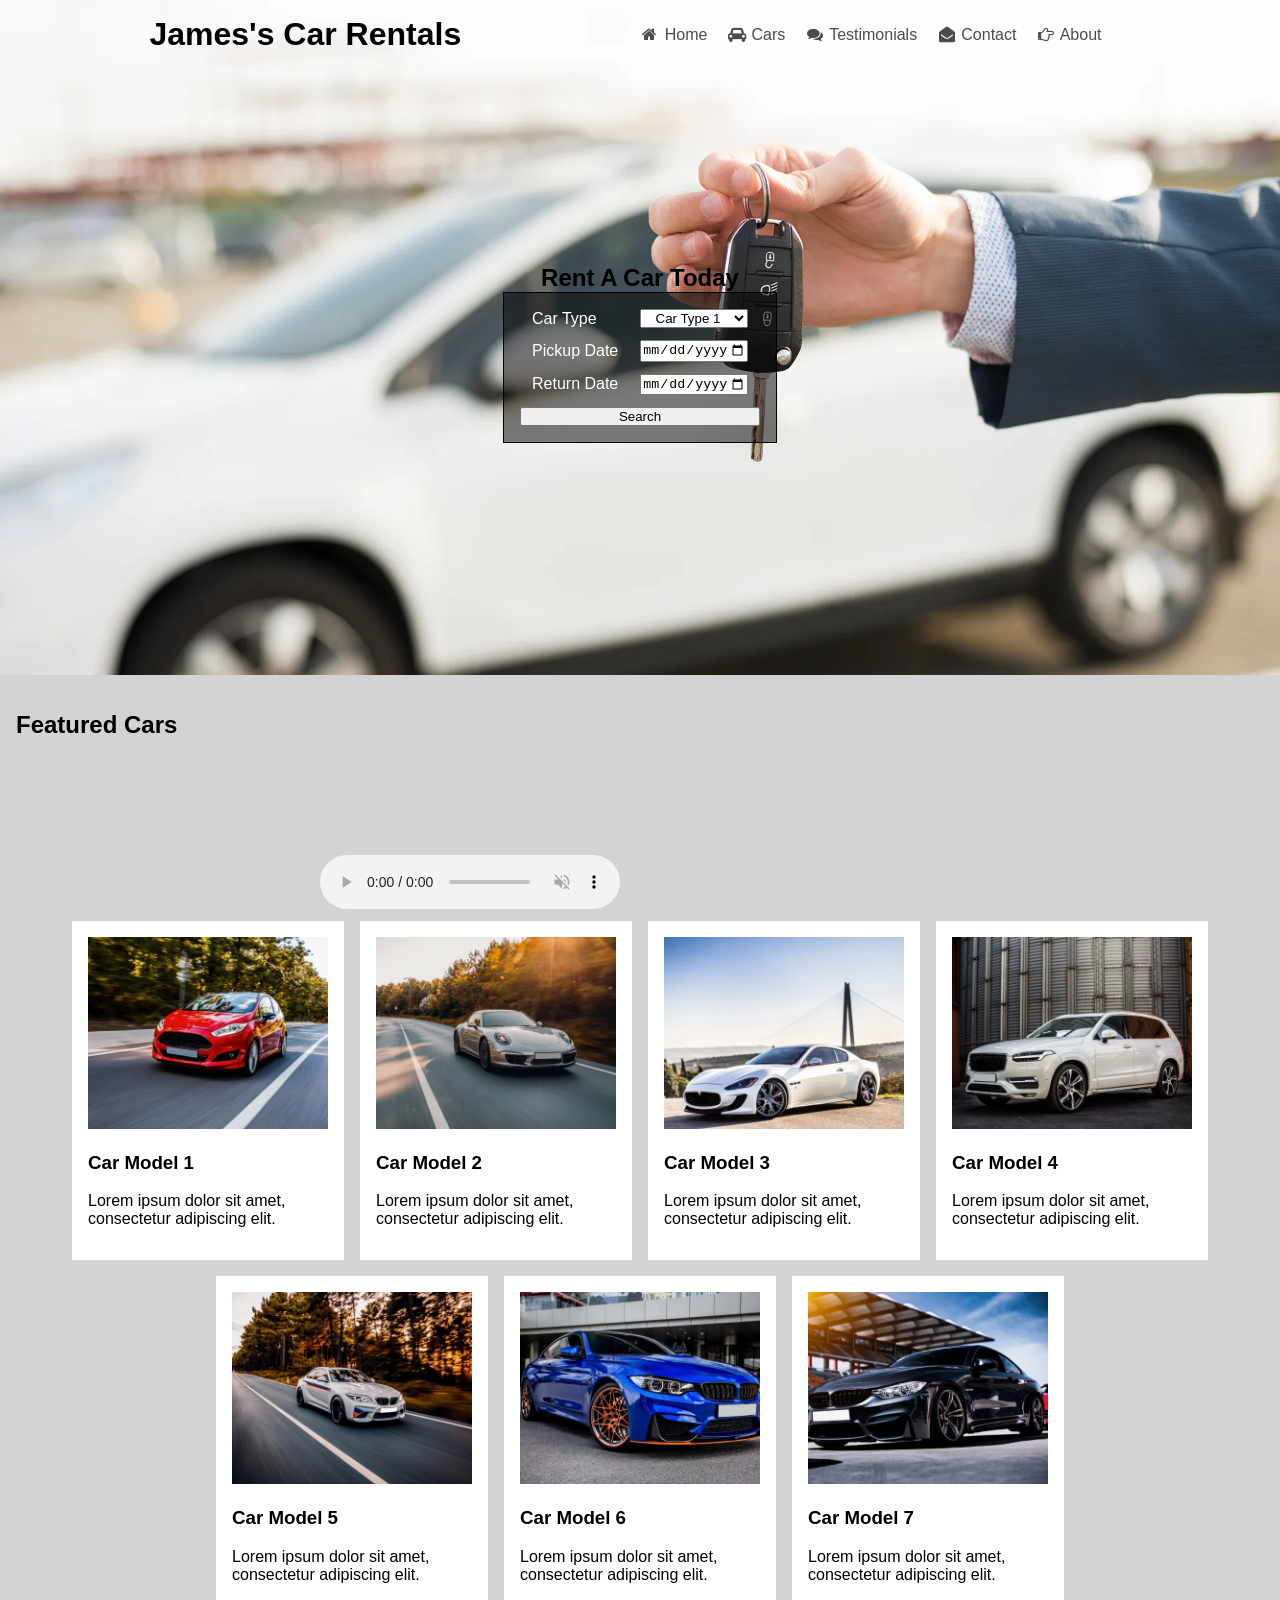
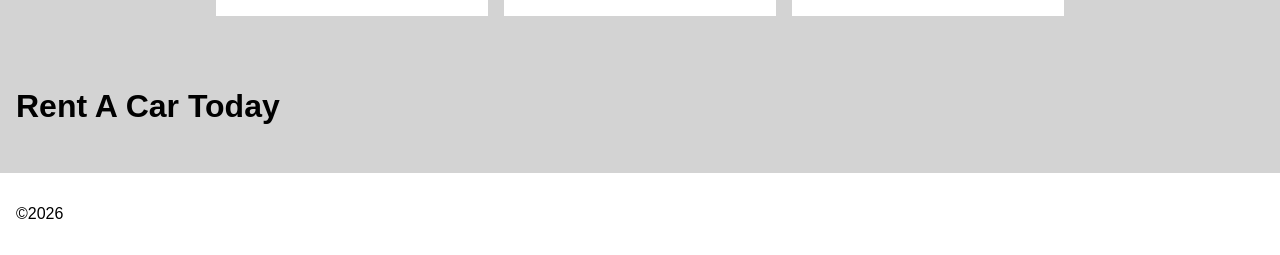
<file: index.html>
<!DOCTYPE html>
<html lang="en">
<head>
    <meta charset="utf-8">
    <meta name="viewport" content="width=device-width, initial-scale=1.0">
    <!-- Update the description meta tag to "SWDV-116 Lab 10" -->
    <meta name="description" content="SWDV-116 Lab 10">
    <meta name="author" content="James Marion">
    <title>James's Car Rentals</title>
    <link rel="shortcut icon" href="https://zany.sh/favicon.svg?text=JM" type="image/x-icon">
    <!-- Include a link to the Font Awesome 4.7 stylesheet in all pages of your rental cars web site. -->
    <link rel="stylesheet" href="https://cdnjs.cloudflare.com/ajax/libs/font-awesome/4.7.0/css/font-awesome.min.css">
    <link rel="stylesheet" href="styles.css">
</head>
<body>
    <div id="hero">
        <div id="header-nav">
            <header>
                <h1>James's Car Rentals</h1>
            </header>
            <nav>
                <!-- There should be a toggle button that toggles the menu visibility when clicked. -->
                <input type="checkbox" id="toggle" name="toggle" aria-hidden="true" />
                <label for="toggle" class="menu-btn" aria-hidden="true"></label>
                <ul>
                    <li>
                        <a href="index.html">
                            <!-- Add a Font Awesome icon to each link -->
                            <i class="fa fa-home fa-fw" aria-hidden="true"></i>
                            Home
                        </a>
                    </li>
                    <li>
                        <a href="cars.html">
                            <!-- Add a Font Awesome icon to each link -->
                            <i class="fa fa-car fa-fw" aria-hidden="true"></i>
                            Cars
                        </a>
                    </li>
                    <li>
                        <a href="testimonials.html">
                            <!-- Add a Font Awesome icon to each link -->
                            <i class="fa fa-comments fa-fw" aria-hidden="true"></i>
                            Testimonials
                        </a>
                    </li>
                    <li>
                        <a href="contact.html">
                            <!-- Add a Font Awesome icon to each link -->
                            <i class="fa fa-envelope-open fa-fw" aria-hidden="true"></i>
                            Contact
                        </a>
                    </li>
                    <li>
                        <a href="about.html">
                            <!-- Add a Font Awesome icon to each link -->
                            <i class="display-desktop fa fa-hand-o-right fa-fw" aria-hidden="true"></i>
                            <i class="display-mobile fa fa-hand-o-left fa-fw" aria-hidden="true"></i>
                            About
                        </a>
                    </li>
                </ul>
            </nav>
        </div>
        <section id="rent-a-car-form-section">
            <h2>Rent A Car Today</h2>
            <form action="cars.html" method="GET" id="searchForm">
                <select name="type" id="typeSelect">
                    <option value="type1">Car Type 1</option>
                    <option value="type2">Car Type 2</option>
                    <option value="type3">Car Type 3</option>
                </select>
                <label for="type">Car Type</label>
                <input type="date" name="pickup" id="pickupDate" />
                <label for="pickup">Pickup Date</label>
                <input type="date" name="return" id="returnDate" />
                <label for="return">Return Date</label>
                <input type="submit" value="Search" />
                <div id="formErrors"></div>
            </form>
        </section>
        <div class="spacer"><h1>.</h1></div>
    </div>
    <main>
        <section id="featured">
            <h2>Featured Cars</h2>
            <video autoplay loop muted>
                <!-- Add a <video> tag at the top of the featured cars section that autoplays the DrivingVideo.mp4 file (download this file and add it to your project). -->
                <source src="media/DrivingVideo.mp4" type="video/mp4" />
                <!-- Create and include a subtitles track that displays 3 marketing statements throughout the video. -->
                <track src="media/DrivingVideo.vtt" kind="subtitles" srclang="en" label="English" default />
            </video>
            <audio controls autoplay muted loop>
                <!-- Add an <audio> tag that autoplays the DrivingMusic.mp4 file (download this file and add it to your project). -->
                <source src="media/DrivingMusic.mp4" type="audio/mp4" />
            </audio>
            <div id="featured-cars">
                <div class="car-card">
                    <picture>
                        <source media="(max-width: 480px)" srcset="images/car_1-320w.webp" />
                        <source media="(min-width: 480px)" srcset="images/car_1-500w.webp" />
                        <!-- Add a default image for browsers that may not support the webp format. -->
                        <source media="(max-width: 480px)" srcset="images/car_1-320w.jpg" />
                        <source media="(min-width: 480px)" srcset="images/car_1-500w.jpg" />
                        <image src="images/car_1-500w.jpg" />
                    </picture>
                    <h3>Car Model 1</h3>
                    <p>Lorem ipsum dolor sit amet, consectetur adipiscing elit.</p>
                </div>
                <div class="car-card">
                    <picture>
                        <source media="(max-width: 480px)" srcset="images/car_2-320w.webp" />
                        <source media="(min-width: 480px)" srcset="images/car_2-500w.webp" />
                        <!-- Add a default image for browsers that may not support the webp format. -->
                        <source media="(max-width: 480px)" srcset="images/car_2-320w.jpg" />
                        <source media="(min-width: 480px)" srcset="images/car_2-500w.jpg" />
                        <image src="images/car_2-500w.jpg" />
                    </picture>
                    <h3>Car Model 2</h3>
                    <p>Lorem ipsum dolor sit amet, consectetur adipiscing elit.</p>
                </div>
                <div class="car-card">
                    <picture>
                        <source media="(max-width: 480px)" srcset="images/car_3-320w.webp" />
                        <source media="(min-width: 480px)" srcset="images/car_3-500w.webp" />
                        <!-- Add a default image for browsers that may not support the webp format. -->
                        <source media="(max-width: 480px)" srcset="images/car_3-320w.jpg" />
                        <source media="(min-width: 480px)" srcset="images/car_3-500w.jpg" />
                        <image src="images/car_3-500w.jpg" />
                    </picture>
                    <h3>Car Model 3</h3>
                    <p>Lorem ipsum dolor sit amet, consectetur adipiscing elit.</p>
                </div>
                <div class="car-card">
                    <picture>
                        <source media="(max-width: 480px)" srcset="images/car_4-320w.webp" />
                        <source media="(min-width: 480px)" srcset="images/car_4-500w.webp" />
                        <!-- Add a default image for browsers that may not support the webp format. -->
                        <source media="(max-width: 480px)" srcset="images/car_4-320w.jpg" />
                        <source media="(min-width: 480px)" srcset="images/car_4-500w.jpg" />
                        <image src="images/car_4-500w.jpg" />
                    </picture>
                    <h3>Car Model 4</h3>
                    <p>Lorem ipsum dolor sit amet, consectetur adipiscing elit.</p>
                </div>
                <div class="car-card">
                    <picture>
                        <source media="(max-width: 480px)" srcset="images/car_5-320w.webp" />
                        <source media="(min-width: 480px)" srcset="images/car_5-500w.webp" />
                        <!-- Add a default image for browsers that may not support the webp format. -->
                        <source media="(max-width: 480px)" srcset="images/car_5-320w.jpg" />
                        <source media="(min-width: 480px)" srcset="images/car_5-500w.jpg" />
                        <image src="images/car_5-500w.jpg" />
                    </picture>
                    <h3>Car Model 5</h3>
                    <p>Lorem ipsum dolor sit amet, consectetur adipiscing elit.</p>
                </div>
                <div class="car-card">
                    <picture>
                        <source media="(max-width: 480px)" srcset="images/car_6-320w.webp" />
                        <source media="(min-width: 480px)" srcset="images/car_6-500w.webp" />
                        <!-- Add a default image for browsers that may not support the webp format. -->
                        <source media="(max-width: 480px)" srcset="images/car_6-320w.jpg" />
                        <source media="(min-width: 480px)" srcset="images/car_6-500w.jpg" />
                        <image src="images/car_6-500w.jpg" />
                    </picture>
                    <h3>Car Model 6</h3>
                    <p>Lorem ipsum dolor sit amet, consectetur adipiscing elit.</p>
                </div>
                <div class="car-card">
                    <picture>
                        <source media="(max-width: 480px)" srcset="images/car_7-320w.webp" />
                        <source media="(min-width: 480px)" srcset="images/car_7-500w.webp" />
                        <!-- Add a default image for browsers that may not support the webp format. -->
                        <source media="(max-width: 480px)" srcset="images/car_7-320w.jpg" />
                        <source media="(min-width: 480px)" srcset="images/car_7-500w.jpg" />
                        <image src="images/car_7-500w.jpg" />
                    </picture>
                    <h3>Car Model 7</h3>
                    <p>Lorem ipsum dolor sit amet, consectetur adipiscing elit.</p>
                </div>
            </div>
        </section>
        <section>
            <p>Rent A Car Today</p>
        </section>
    </main>
    <footer>
        <p>&copy;2026</p>
    </footer>

    <script src="main.js"></script>
</body>
</html>
</file>
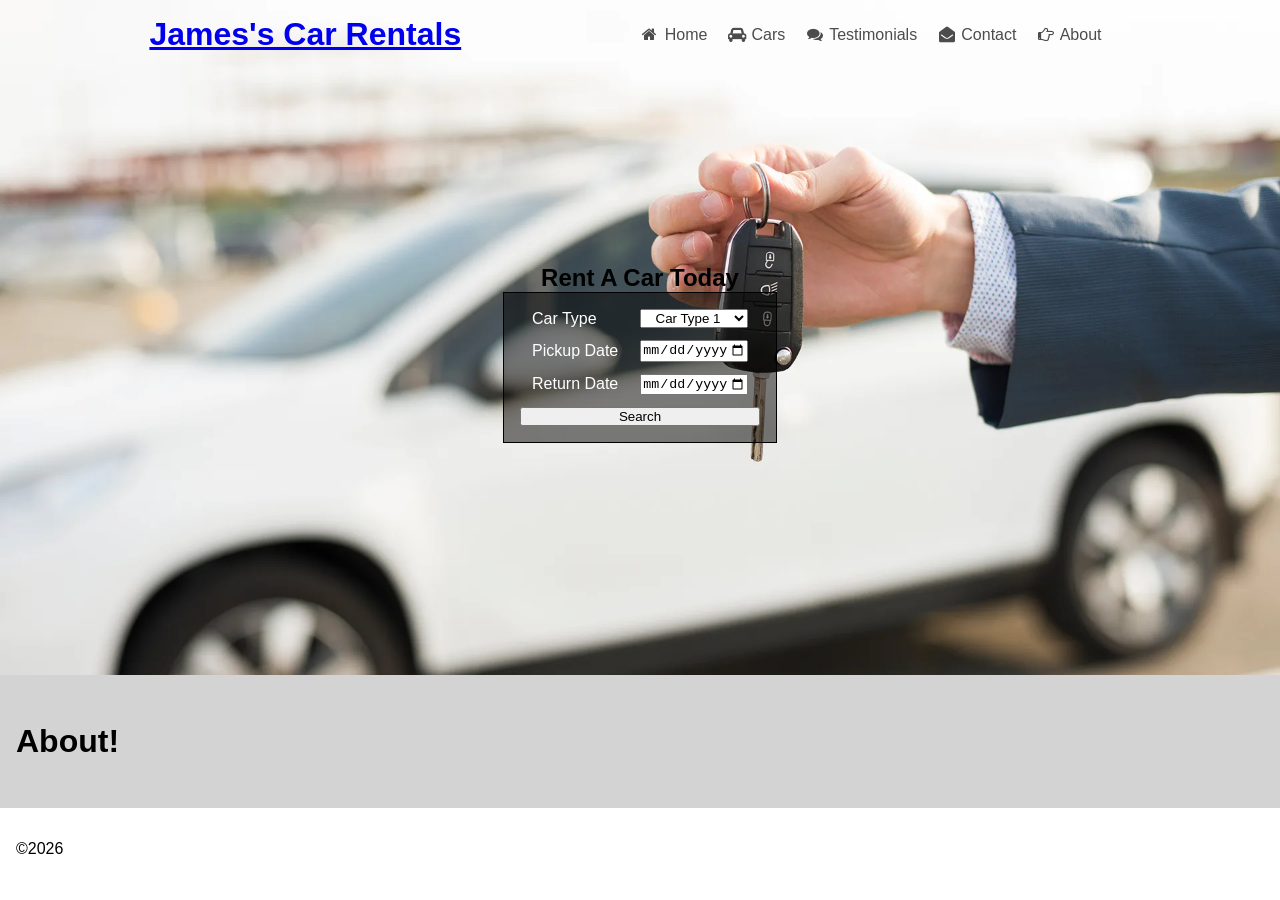
<file: about.html>
<!DOCTYPE html>
<html lang='en'>
<head>
    <meta charset="utf-8">
    <meta name="viewport" content="width=device-width, initial-scale=1.0">
    <meta name="description" content="James's Car Rentals About">
    <meta name="author" content="James Marion">
    <title>James's Car Rentals About</title>
    <link rel="shortcut icon" href="https://zany.sh/favicon.svg?text=JM" type="image/x-icon">
    <!-- Include a link to the Font Awesome 4.7 stylesheet in all pages of your rental cars web site. -->
    <link rel="stylesheet" href="https://cdnjs.cloudflare.com/ajax/libs/font-awesome/4.7.0/css/font-awesome.min.css">
    <link rel="stylesheet" href="styles.css">
</head>
<body>
    <div id="hero">
        <div id="header-nav">
            <header>
                <h1><a href="index.html">James's Car Rentals</a></h1>
            </header>
            <nav>
                <!-- There should be a toggle button that toggles the menu visibility when clicked. -->
                <input type="checkbox" id="toggle" name="toggle" aria-hidden="true" />
                <label for="toggle" class="menu-btn" aria-hidden="true"></label>
                <ul>
                    <li>
                        <a href="index.html">
                            <!-- Add a Font Awesome icon to each link -->
                            <i class="fa fa-home fa-fw" aria-hidden="true"></i>
                            Home
                        </a>
                    </li>
                    <li>
                        <a href="cars.html">
                            <!-- Add a Font Awesome icon to each link -->
                            <i class="fa fa-car fa-fw" aria-hidden="true"></i>
                            Cars
                        </a>
                    </li>
                    <li>
                        <a href="testimonials.html">
                            <!-- Add a Font Awesome icon to each link -->
                            <i class="fa fa-comments fa-fw" aria-hidden="true"></i>
                            Testimonials
                        </a>
                    </li>
                    <li>
                        <a href="contact.html">
                            <!-- Add a Font Awesome icon to each link -->
                            <i class="fa fa-envelope-open fa-fw" aria-hidden="true"></i>
                            Contact
                        </a>
                    </li>
                    <li>
                        <a href="about.html">
                            <!-- Add a Font Awesome icon to each link -->
                            <i class="display-desktop fa fa-hand-o-right fa-fw" aria-hidden="true"></i>
                            <i class="display-mobile fa fa-hand-o-left fa-fw" aria-hidden="true"></i>
                            About
                        </a>
                    </li>
                </ul>
            </nav>
        </div>
        <section id="rent-a-car-form-section">
            <h2>Rent A Car Today</h2>
            <form action="cars.html" method="GET" id="searchForm">
                <select name="type" id="typeSelect">
                    <option value="type1">Car Type 1</option>
                    <option value="type2">Car Type 2</option>
                    <option value="type3">Car Type 3</option>
                </select>
                <label for="type">Car Type</label>
                <input type="date" name="pickup" id="pickupDate" />
                <label for="pickup">Pickup Date</label>
                <input type="date" name="return" id="returnDate" />
                <label for="return">Return Date</label>
                <input type="submit" value="Search" />
                <div id="formErrors"></div>
            </form>
        </section>
        <div class="spacer"><h1>.</h1></div>
    </div>
    <main>
        <section>
            <p>About!</p>
        </section>
    </main>
    <footer>
        <p>&copy;2026</p>
    </footer>    
    
    <script src="main.js"></script>
</body>
</html>
</file>
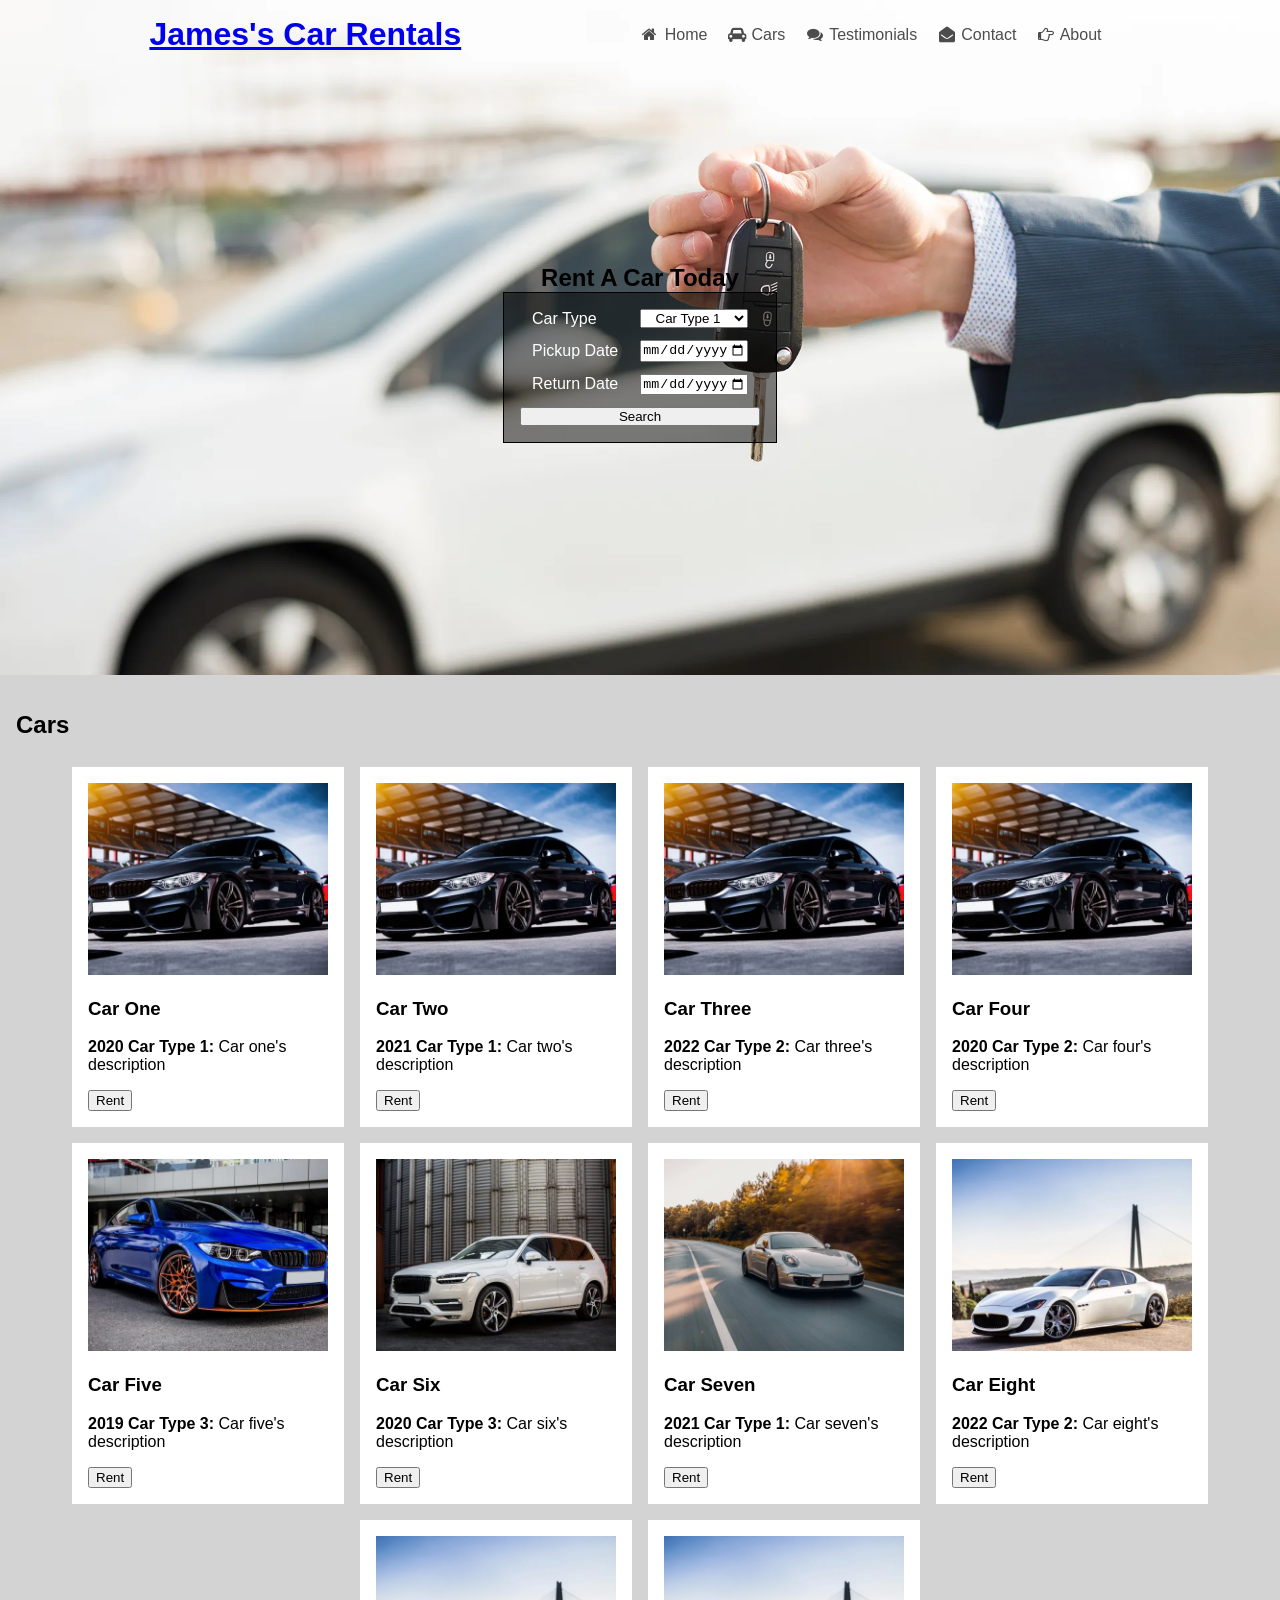
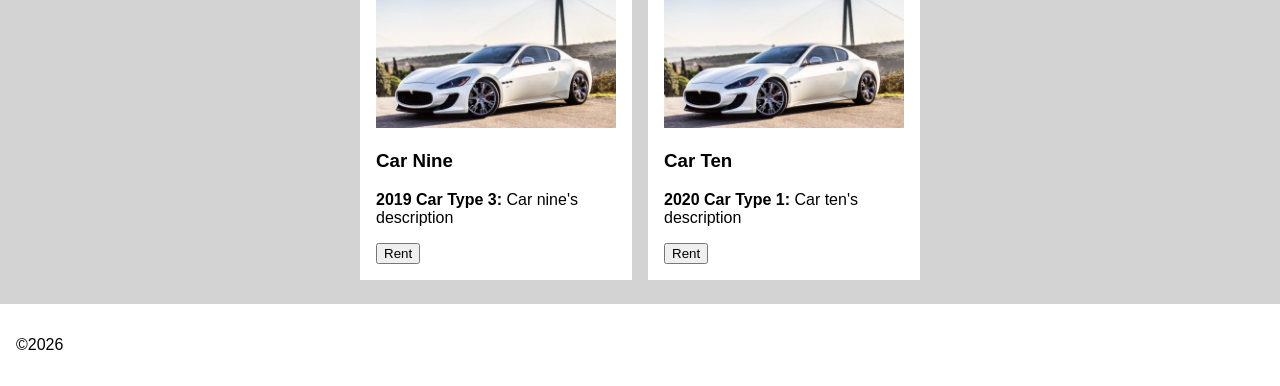
<file: cars.html>
<!DOCTYPE html>
<html lang='en'>

<head>
    <meta charset="utf-8">
    <meta name="viewport" content="width=device-width, initial-scale=1.0">
    <meta name="description" content="James's Car Rentals Cars">
    <meta name="author" content="James Marion">
    <title>James's Car Rentals Cars</title>
    <link rel="shortcut icon" href="https://zany.sh/favicon.svg?text=JM" type="image/x-icon">
    <!-- Include a link to the Font Awesome 4.7 stylesheet in all pages of your rental cars web site. -->
    <link rel="stylesheet" href="https://cdnjs.cloudflare.com/ajax/libs/font-awesome/4.7.0/css/font-awesome.min.css">
    <link rel="stylesheet" href="styles.css">
</head>

<body>
    <div id="hero">
        <div id="header-nav">
            <header>
                <h1><a href="index.html">James's Car Rentals</a></h1>
            </header>
            <nav>
                <!-- There should be a toggle button that toggles the menu visibility when clicked. -->
                <input type="checkbox" id="toggle" name="toggle" aria-hidden="true" />
                <label for="toggle" class="menu-btn" aria-hidden="true"></label>
                <ul>
                    <li>
                        <a href="index.html">
                            <!-- Add a Font Awesome icon to each link -->
                            <i class="fa fa-home fa-fw" aria-hidden="true"></i>
                            Home
                        </a>
                    </li>
                    <li>
                        <a href="cars.html">
                            <!-- Add a Font Awesome icon to each link -->
                            <i class="fa fa-car fa-fw" aria-hidden="true"></i>
                            Cars
                        </a>
                    </li>
                    <li>
                        <a href="testimonials.html">
                            <!-- Add a Font Awesome icon to each link -->
                            <i class="fa fa-comments fa-fw" aria-hidden="true"></i>
                            Testimonials
                        </a>
                    </li>
                    <li>
                        <a href="contact.html">
                            <!-- Add a Font Awesome icon to each link -->
                            <i class="fa fa-envelope-open fa-fw" aria-hidden="true"></i>
                            Contact
                        </a>
                    </li>
                    <li>
                        <a href="about.html">
                            <!-- Add a Font Awesome icon to each link -->
                            <i class="display-desktop fa fa-hand-o-right fa-fw" aria-hidden="true"></i>
                            <i class="display-mobile fa fa-hand-o-left fa-fw" aria-hidden="true"></i>
                            About
                        </a>
                    </li>
                </ul>
            </nav>
        </div>
        <section id="rent-a-car-form-section">
            <h2>Rent A Car Today</h2>
            <form action="cars.html" method="GET" id="searchForm">
                <select name="type" id="typeSelect">
                    <option value="type1">Car Type 1</option>
                    <option value="type2">Car Type 2</option>
                    <option value="type3">Car Type 3</option>
                </select>
                <label for="type">Car Type</label>
                <input type="date" name="pickup" id="pickupDate" />
                <label for="pickup">Pickup Date</label>
                <input type="date" name="return" id="returnDate" />
                <label for="return">Return Date</label>
                <input type="submit" value="Search" />
                <div id="formErrors"></div>
            </form>
        </section>
        <div class="spacer">
            <h1>.</h1>
        </div>
    </div>
    <main>
        <section id="featured">
            <h2>Cars</h2>
            <div id="featured-cars">

            </div>
        </section>
    </main>
    <footer>
        <p>&copy;2026</p>
    </footer>

    <script src="main.js"></script>
    <script>
        document.addEventListener("DOMContentLoaded", () => { listCars() })
        document.addEventListener('confirm-rental', (e) => {
            const dialogElement = document.createElement('dialog')
            if (e.detail) {
                dialogElement.textContent = e.detail.carType + ' from ' + e.detail.pickupDate + ' to ' + e.detail.returnDate
                
                dialogElement.addEventListener('close', () => {
                    if (dialogElement.returnValue === 'confirm') {
                        console.log('Confirmed!')
                        console.log(e.detail)
                    } else {
                        console.log('Cancelled!')
                    }
                })

                const dialogForm = document.createElement('form')
                dialogForm.method = 'dialog'
                const dialogConfirmButton = document.createElement('button')
                dialogConfirmButton.value = 'confirm'
                dialogConfirmButton.textContent = 'Confirm'
                const dialogCancelButton = document.createElement('button')
                dialogCancelButton.value = 'cancel'
                dialogCancelButton.textContent = 'Cancel'
                dialogForm.appendChild(dialogConfirmButton)
                dialogForm.appendChild(dialogCancelButton)
                dialogElement.appendChild(dialogForm)
                document.body.appendChild(dialogElement)

                dialogElement.showModal()
            } else {
                alert('Please submit a pickup and return date first!')
            }
        })
    </script>
</body>

</html>
</file>
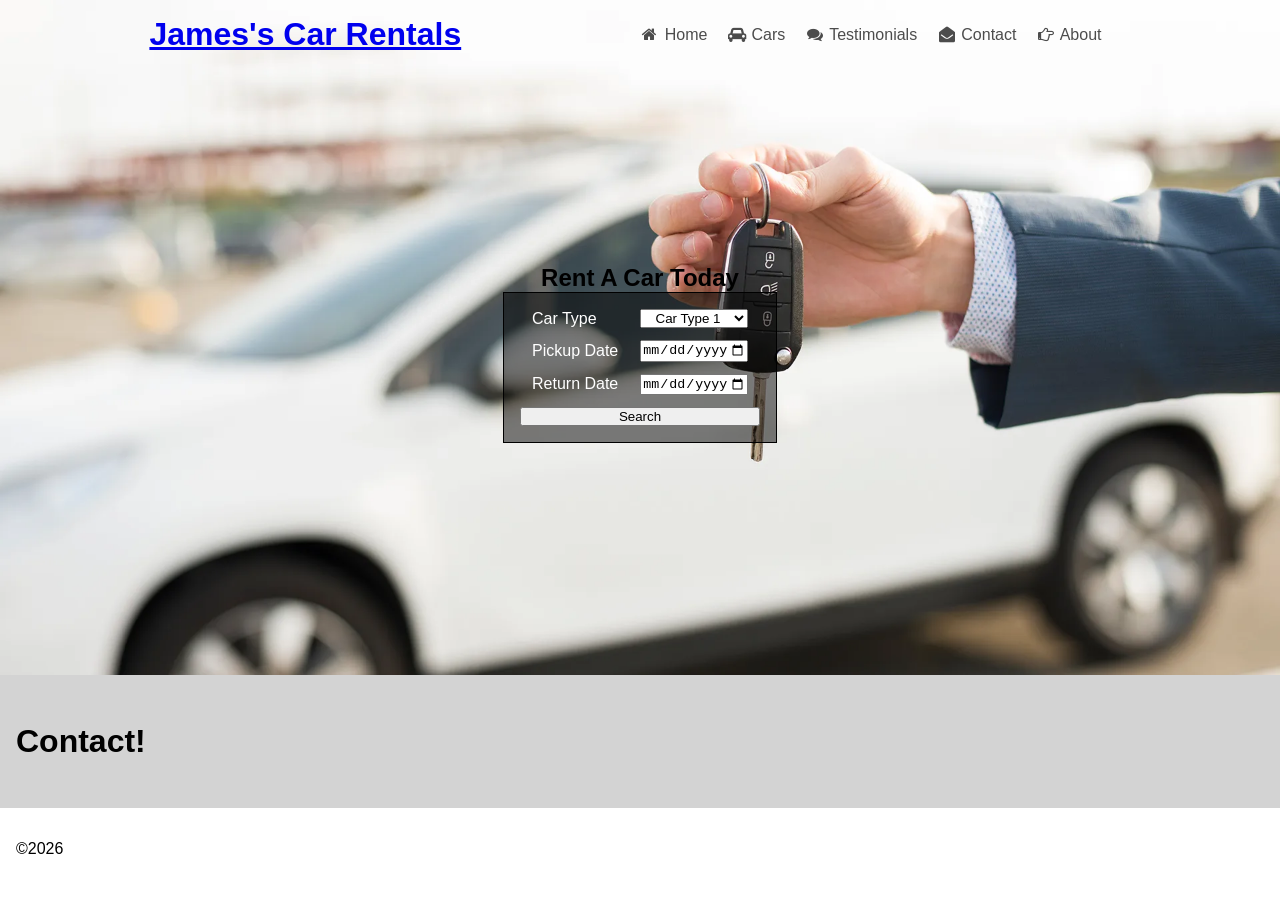
<file: contact.html>
<!DOCTYPE html>
<html lang='en'>
<head>
    <meta charset="utf-8">
    <meta name="viewport" content="width=device-width, initial-scale=1.0">
    <meta name="description" content="James's Car Rentals Contact">
    <meta name="author" content="James Marion">
    <title>James's Car Rentals Contact</title>
    <link rel="shortcut icon" href="https://zany.sh/favicon.svg?text=JM" type="image/x-icon">
    <!-- Include a link to the Font Awesome 4.7 stylesheet in all pages of your rental cars web site. -->
    <link rel="stylesheet" href="https://cdnjs.cloudflare.com/ajax/libs/font-awesome/4.7.0/css/font-awesome.min.css">
    <link rel="stylesheet" href="styles.css">
</head>
<body>
    <div id="hero">
        <div id="header-nav">
            <header>
                <h1><a href="index.html">James's Car Rentals</a></h1>
            </header>
            <nav>
                <!-- There should be a toggle button that toggles the menu visibility when clicked. -->
                <input type="checkbox" id="toggle" name="toggle" aria-hidden="true" />
                <label for="toggle" class="menu-btn" aria-hidden="true"></label>
                <ul>
                    <li>
                        <a href="index.html">
                            <!-- Add a Font Awesome icon to each link -->
                            <i class="fa fa-home fa-fw" aria-hidden="true"></i>
                            Home
                        </a>
                    </li>
                    <li>
                        <a href="cars.html">
                            <!-- Add a Font Awesome icon to each link -->
                            <i class="fa fa-car fa-fw" aria-hidden="true"></i>
                            Cars
                        </a>
                    </li>
                    <li>
                        <a href="testimonials.html">
                            <!-- Add a Font Awesome icon to each link -->
                            <i class="fa fa-comments fa-fw" aria-hidden="true"></i>
                            Testimonials
                        </a>
                    </li>
                    <li>
                        <a href="contact.html">
                            <!-- Add a Font Awesome icon to each link -->
                            <i class="fa fa-envelope-open fa-fw" aria-hidden="true"></i>
                            Contact
                        </a>
                    </li>
                    <li>
                        <a href="about.html">
                            <!-- Add a Font Awesome icon to each link -->
                            <i class="display-desktop fa fa-hand-o-right fa-fw" aria-hidden="true"></i>
                            <i class="display-mobile fa fa-hand-o-left fa-fw" aria-hidden="true"></i>
                            About
                        </a>
                    </li>
                </ul>
            </nav>
        </div>
        <section id="rent-a-car-form-section">
            <h2>Rent A Car Today</h2>
            <form action="cars.html" method="GET" id="searchForm">
                <select name="type" id="typeSelect">
                    <option value="type1">Car Type 1</option>
                    <option value="type2">Car Type 2</option>
                    <option value="type3">Car Type 3</option>
                </select>
                <label for="type">Car Type</label>
                <input type="date" name="pickup" id="pickupDate" />
                <label for="pickup">Pickup Date</label>
                <input type="date" name="return" id="returnDate" />
                <label for="return">Return Date</label>
                <input type="submit" value="Search" />
                <div id="formErrors"></div>
            </form>
        </section>
        <div class="spacer"><h1>.</h1></div>
    </div>
    <main>
        <section>
            <p>Contact!</p>
        </section>
    </main>
    <footer>
        <p>&copy;2026</p>
    </footer>    
    
    <script src="main.js"></script>
</body>
</html>
</file>
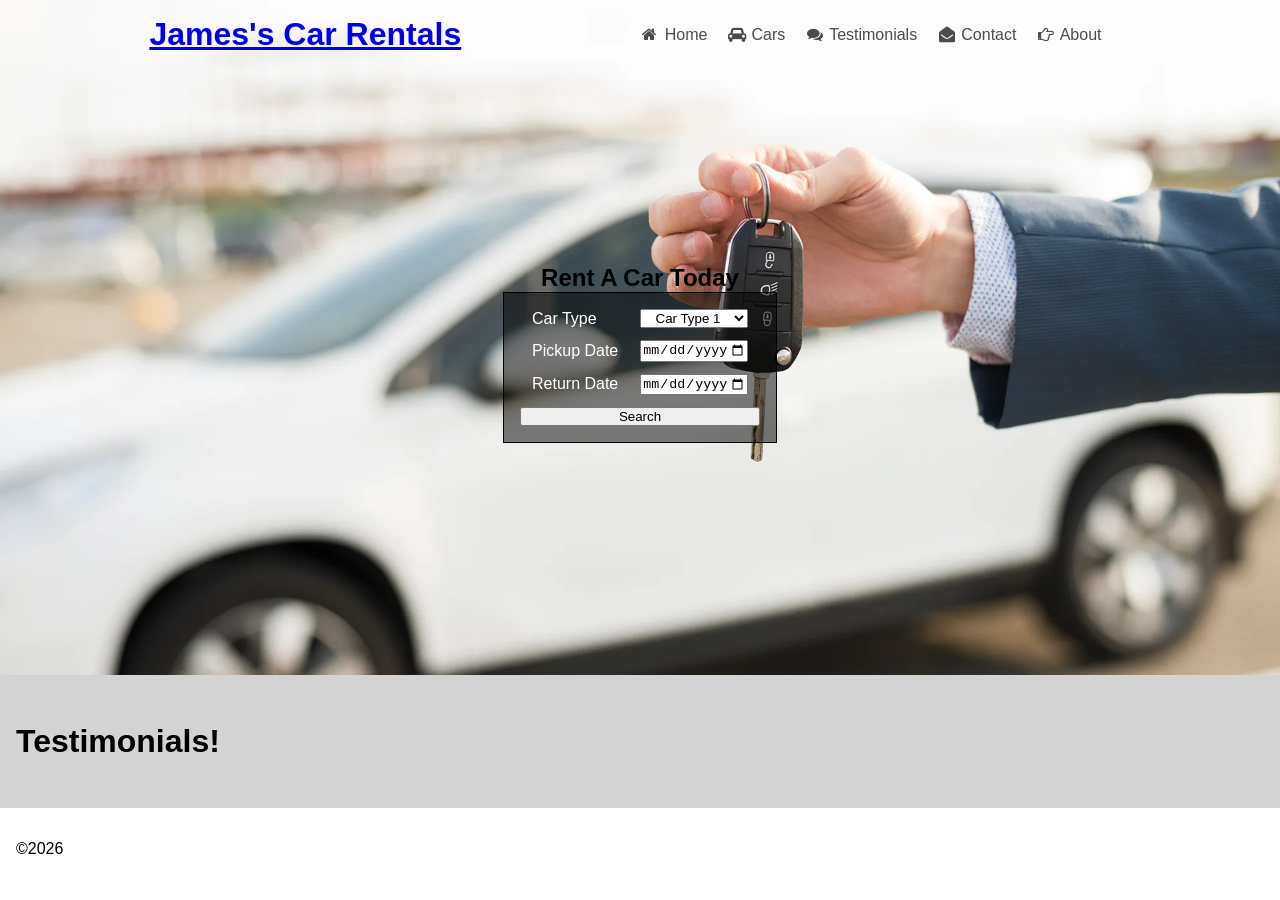
<file: testimonials.html>
<!DOCTYPE html>
<html lang='en'>
<head>
    <meta charset="utf-8">
    <meta name="viewport" content="width=device-width, initial-scale=1.0">
    <meta name="description" content="James's Car Rentals Testimonials">
    <meta name="author" content="James Marion">
    <title>James's Car Rentals Testimonials</title>
    <link rel="shortcut icon" href="https://zany.sh/favicon.svg?text=JM" type="image/x-icon">
    <!-- Include a link to the Font Awesome 4.7 stylesheet in all pages of your rental cars web site. -->
    <link rel="stylesheet" href="https://cdnjs.cloudflare.com/ajax/libs/font-awesome/4.7.0/css/font-awesome.min.css">
    <link rel="stylesheet" href="styles.css">
</head>
<body>
    <div id="hero">
        <div id="header-nav">
            <header>
                <h1><a href="index.html">James's Car Rentals</a></h1>
            </header>
            <nav>
                <!-- There should be a toggle button that toggles the menu visibility when clicked. -->
                <input type="checkbox" id="toggle" name="toggle" aria-hidden="true" />
                <label for="toggle" class="menu-btn" aria-hidden="true"></label>
                <ul>
                    <li>
                        <a href="index.html">
                            <!-- Add a Font Awesome icon to each link -->
                            <i class="fa fa-home fa-fw" aria-hidden="true"></i>
                            Home
                        </a>
                    </li>
                    <li>
                        <a href="cars.html">
                            <!-- Add a Font Awesome icon to each link -->
                            <i class="fa fa-car fa-fw" aria-hidden="true"></i>
                            Cars
                        </a>
                    </li>
                    <li>
                        <a href="testimonials.html">
                            <!-- Add a Font Awesome icon to each link -->
                            <i class="fa fa-comments fa-fw" aria-hidden="true"></i>
                            Testimonials
                        </a>
                    </li>
                    <li>
                        <a href="contact.html">
                            <!-- Add a Font Awesome icon to each link -->
                            <i class="fa fa-envelope-open fa-fw" aria-hidden="true"></i>
                            Contact
                        </a>
                    </li>
                    <li>
                        <a href="about.html">
                            <!-- Add a Font Awesome icon to each link -->
                            <i class="display-desktop fa fa-hand-o-right fa-fw" aria-hidden="true"></i>
                            <i class="display-mobile fa fa-hand-o-left fa-fw" aria-hidden="true"></i>
                            About
                        </a>
                    </li>
                </ul>
            </nav>
        </div>
        <section id="rent-a-car-form-section">
            <h2>Rent A Car Today</h2>
            <form action="cars.html" method="GET" id="searchForm">
                <select name="type" id="typeSelect">
                    <option value="type1">Car Type 1</option>
                    <option value="type2">Car Type 2</option>
                    <option value="type3">Car Type 3</option>
                </select>
                <label for="type">Car Type</label>
                <input type="date" name="pickup" id="pickupDate" />
                <label for="pickup">Pickup Date</label>
                <input type="date" name="return" id="returnDate" />
                <label for="return">Return Date</label>
                <input type="submit" value="Search" />
                <div id="formErrors"></div>
            </form>
        </section>
        <div class="spacer"><h1>.</h1></div>
    </div>
    <main>
        <section>
            <p>Testimonials!</p>
        </section>
    </main>
    <footer>
        <p>&copy;2026</p>
    </footer>    
    
    <script src="main.js"></script>
</body>
</html>
</file>
<file: styles.css>
body {
    font-family: Arial, Helvetica, sans-serif;
}

nav a {
    color: rgba(0, 0, 0, 0.7);
    text-decoration: none;
}

nav a:hover {
    color: cadetblue;
    text-decoration: underline;
}

main p {
    font-size: 2rem;
    font-weight: bold;
}

/* Standardize some settings across browsers in case some have weird defaults */
html, body, header, nav, section, main, footer {
    padding: 0;
    margin: 0;
}
#header-nav, main > section, footer {
    padding: 1rem;
}

/* Provide a background for all mains */
main > section {
    margin: 0;
    background-color: lightgray;
}

/* Header and nav sit on top of this background image */
#hero {
    min-height: 75vh;
    background-repeat: no-repeat;
    background-size: cover;
}
/* Use media queries in the stylesheet to set the appropriately sized background image for each breakpoint. */
@media screen and (max-width: 600px) {
    #hero {
        background-image: url("images/hero_1-600w.jpg");
    }
    #header-nav {
        font-size: 3vw;
    }
    @supports (background-image: url("images/hero_1-600w.webp")) {
        #hero {
            background-image: url("images/hero_1-600w.webp");
        }
    }
}
@media screen and (min-width: 600px) {
    #hero {
        background-image: url("images/hero_1-768w.jpg");
    }
    #header-nav {
        font-size: 2.5vw;
    }
    @supports (background-image: url("images/hero_1-768w.webp")) {
        #hero {
            background-image: url("images/hero_1-768w.webp");
        }
    }
}
@media screen and (min-width: 768px) {
    #hero {
        background-image: url("images/hero_1-1024w.jpg");
    }
    #header-nav {
        font-size: 2vw;
    }
    @supports (background-image: url("images/hero_1-1024w.webp")) {
        #hero {
            background-image: url("images/hero_1-1024w.webp");
        }
    }
}
@media screen and (min-width: 900px) {
    #header-nav {
        font-size: inherit;
    }
}
@media screen and (min-width: 992px) {
    #hero {
        background-image: url("images/hero_1-1280w.jpg");
    }
    @supports (background-image: url("images/hero_1-1280w.webp")) {
        #hero {
            background-image: url("images/hero_1-1280w.webp");
        }
    }
}
@media screen and (min-width: 1200px) {
    #hero {
        background-image: url("images/hero_1-1920w.jpg");
    }
    @supports (background-image: url("images/hero_1-1920w.webp")) {
        #hero {
            background-image: url("images/hero_1-1920w.webp");
        }
    }
}

/* Flex the header and nav to wrap together for mobile responsiveness */
#header-nav {
    display: flex;
    flex-flow: row wrap;
    justify-content: space-evenly;
    align-content: flex-start;
}

/* Helps alignment with the nav */
h1 {
    margin: 0;
}

/* Ensure the nav has decent spacing */
#header-nav nav {
    padding: 8px;
    margin: 2px;
    width: 500px; /* Helps the nav elements space-evenly */
}

/* Horizontal nav */
#header-nav nav ul {
    list-style-type: none;
    margin: 0;
    padding: 0;
    display: flex;
    flex-direction: row;
    justify-content: space-evenly;
}

/* Ensures the mobile nav toggle isn't displayed for non-mobile */
#header-nav nav #toggle, #header-nav nav .menu-btn {
    display: none;
}

/* Allows flipping which icons get displayed at the breakpoint */
#header-nav .display-desktop {
    display: inline-block;
}
#header-nav .display-mobile {
    display: none;
}

/* The navbar should collapse to a hidden vertically aligned menu on screens with a width of 600 pixels or less. */
@media screen and (max-width: 600px) {
    #header-nav {
        justify-content: space-between;
    }

    /* Ensure the nav has decent spacing */
    #header-nav nav {
        width: 150px;
        padding: 0;
        margin: 0;
        text-align: right;
    }

    /* Hides nav while it isn't checked */
    #header-nav nav ul {
        display: none;
    }

    /* Reorganizes the icons in the nav to be on the right instead of the left */
    #header-nav nav li a {
        padding: 8px;
        display: flex;
        flex-direction: row-reverse;
    }
    #header-nav nav li a i {
        margin-left: 4px;
    }
    /* Allows flipping which icons get displayed at the breakpoint */
    #header-nav .display-desktop {
        display: none;
    }
    #header-nav .display-mobile {
        display: inline-block;
    }

    /* Mobile nav toggle button styling */
    #header-nav nav .menu-btn {
        display: block;
        padding: 12px;
        color: black;
    }
    #header-nav nav .menu-btn::after {
        content: "\2630"; /* hamburger symbol */
    }
    /* There should be a toggle button that toggles the menu visibility when clicked. */
    /* When checked, display the menu */
    /* Vertical nav when displayed */
    #header-nav nav #toggle:checked~ul {
        list-style-type: none;
        margin: 0;
        padding: 0;
        display: flex;
        flex-direction: column;
        justify-content: space-evenly;
        background-color: #FFF;
    }
    /* Mobile nav toggle button styling */
    #header-nav nav #toggle:checked~.menu-btn::after {
        content: "\2716"; /* close (x) symbol */
    }
}

#hero {
    display: flex;
    flex-direction: column;
    align-items: center;
    justify-content: space-between;
}
#hero > #header-nav {
    width: 100%;
}
/* A spacer to give the hero flexbox 3 items to let space-between do its magic */
#hero .spacer {
    visibility: hidden;
    /* Just a sliiiiiiiiiight pixel adjustment to match the header size */
    padding-bottom: 1px;
}

#rent-a-car-form-section {
    display: flex;
    flex-direction: column;
    align-items: center;
}

#rent-a-car-form-section h2 {
    margin: 0;
}

#rent-a-car-form-section form {
    display: flex;
    flex-direction: row-reverse;
    flex-wrap: wrap;
    justify-content: center;
    align-items: center;
    width: 15rem;
    border: 1px solid black;
    background-color:rgba(0, 0, 0, 0.5);
    padding: 1rem;
    color: #FFFFFF;
}
#rent-a-car-form-section form label,
#rent-a-car-form-section form input,
#rent-a-car-form-section form select {
    margin: 0;
    padding: 0;
    width: 45%;
    box-sizing: border-box;
    margin-bottom: 0.75rem;
}
#rent-a-car-form-section form input,
#rent-a-car-form-section form select {
    text-align: center;
}
#rent-a-car-form-section form input[type="submit"] {
    width: 100%;
    margin-bottom: 0;
}

/* Ensure the cards are organized in wrapping rows */
#featured-cars {
    display: flex;
    flex-flow: row wrap;
    justify-content: center;
}

/* Ensure each card has a standardized sizing and style */
#featured .car-card {
    background-color: white;
    padding: 1rem;
    margin: 0.5rem;
    width: 15rem;
}
/* Ensure the image fits within the card instead of going out of bounds */
#featured .car-card img {
    width: 100%;
}
/* Return global paragraph styling to normal */
#featured .car-card p {
    font-size: 1rem;
    font-weight: normal;
}

#formErrors {
    color: #FFAAAA;
    text-align: center;
    margin-top: 1em;
}
#formErrors ul {
    padding: 0;
    margin: 0;
    list-style-type: none;
}
</file>
